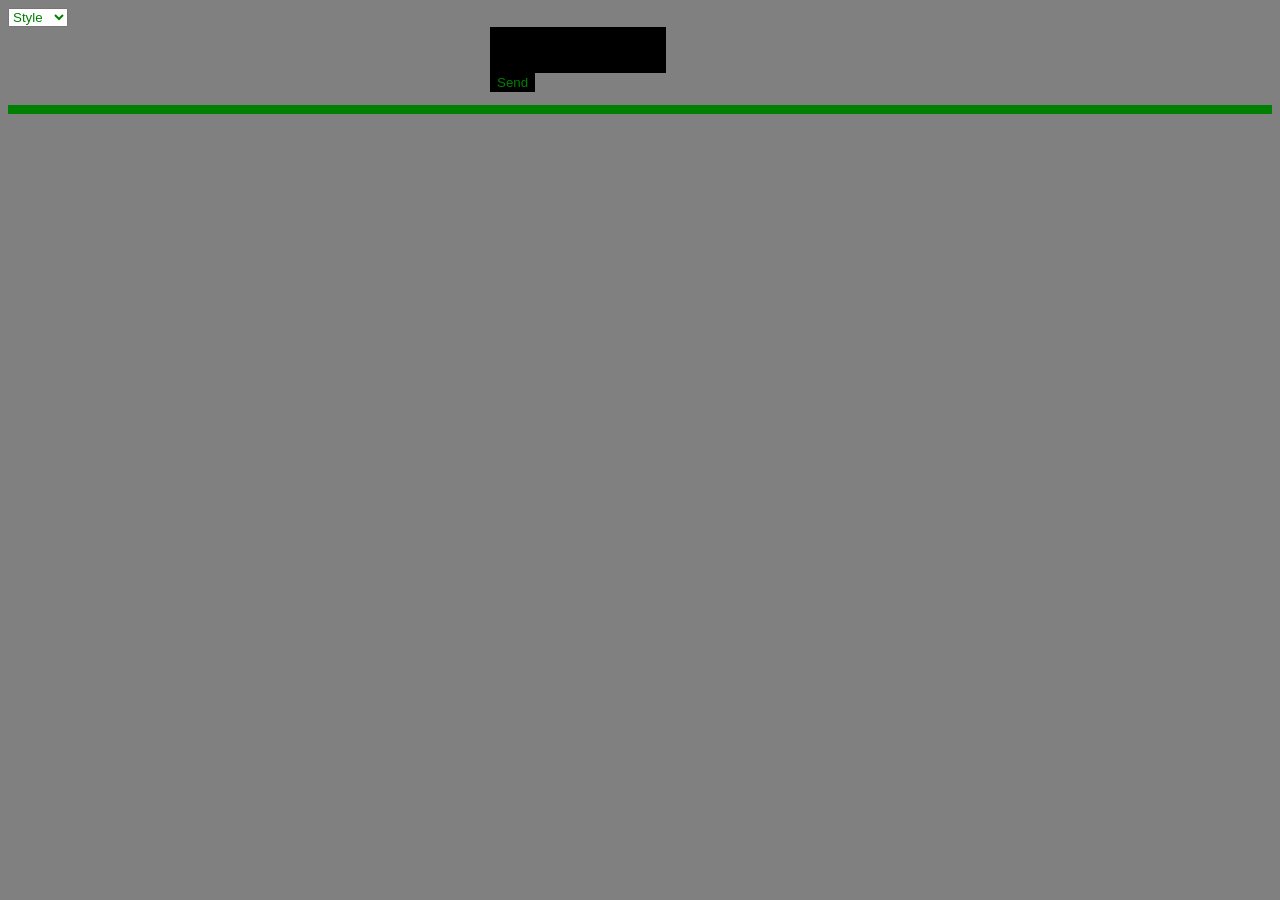
<file: a4special/x1/index.html>
<!DOCTYPE html>
<html>
	<head>
		<meta http-equiv="content-type" content="text/html;charset=UTF-8">
		<meta http-equiv="cache-control" content="max-age=0">
		<meta http-equiv="cache-control" content="no-cache">
		<meta http-equiv="expires" content="0">
		<meta http-equiv="expires" content="Tue, 01 Jan 1980 1:00:00 GMT">
		<meta http-equiv="pragma" content="no-cache">
		<meta name="viewport" content="width=device-width,initial-scale=1">
		<title>	a2	</title>
		<link rel="shortcut icon" href="favicon.ico">
		<link rel="stylesheet" type="text/css" href="css/adelia.css" title="Adelia" id="mainStylesheet">
		<link rel="alternate stylesheet" type="text/css" href="css/claire.css" title="Claire"><link rel="alternate stylesheet" type="text/css" href="css/taylor.css" title="Taylor">
	<script src="css/jquery.js"></script>
	<script src="css/tinyib.js"></script>
		</head>	
		
		<body>
		<select id="switchStylesheet"><option value="">Style</option>
		<option value="claire">Claire</option><option value="taylor">Taylor</option><option value="adelia">Adelia</option></select>	
		
		<div class="postarea">
		<div id="threadcreate">
                <form name="postform" id="postform" action="a.php" method="post">
		<td class="postblock">
	        <textarea name="field2" id="message"></textarea>
   <input type="submit" name="submit" value="Send">
     </td>
      </form>
    </div>
	
			
			
	
		<hr>

<br><br>
</file>
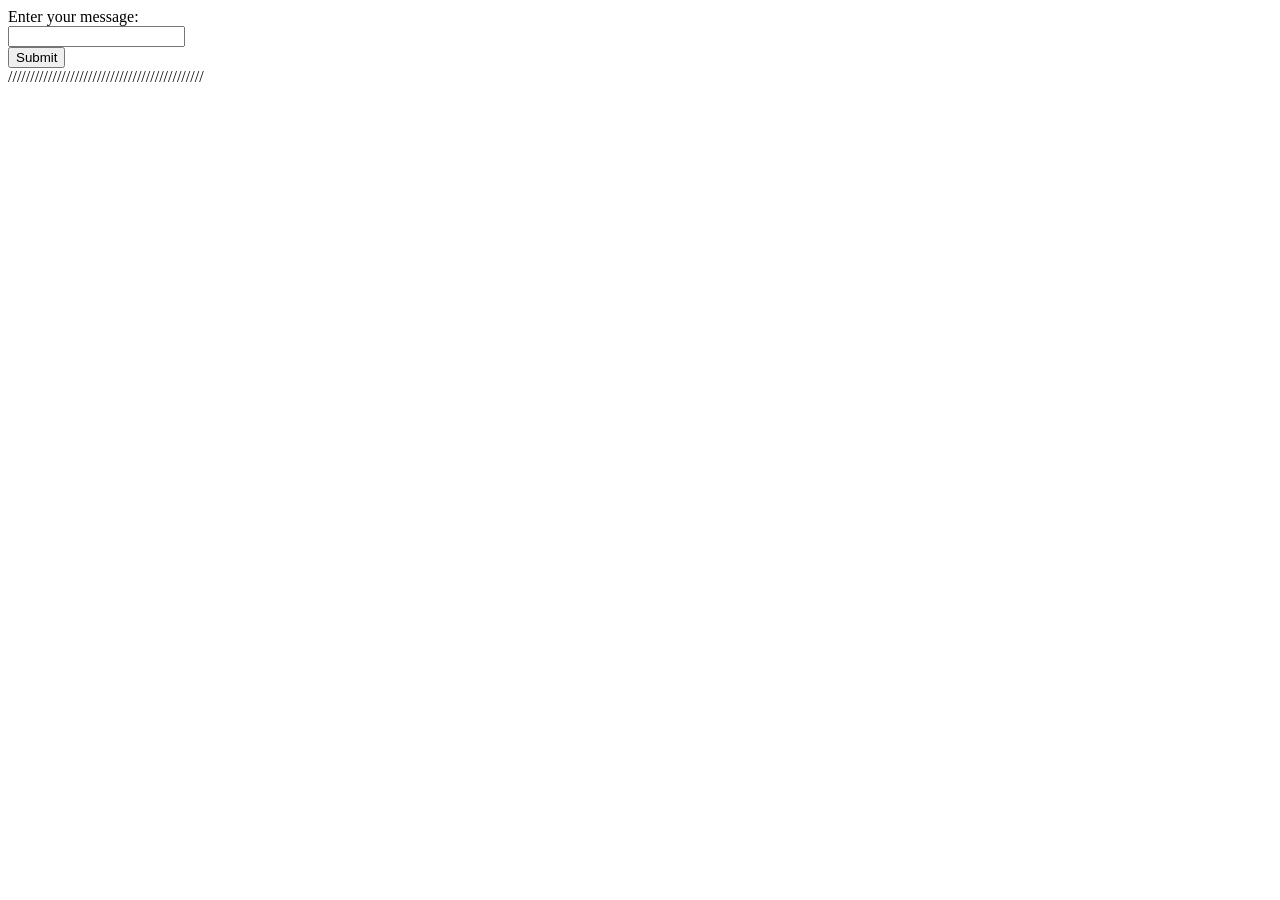
<file: bbboard5/1/index.html>
<!DOCTYPE html>
<html>
<head>
	<title>Message Input</title>
</head>
<body>
	<form action="a.php" method="POST">
		<label for="message">Enter your message:</label><br>
		<input type="text" id="message" name="message"><br>
		<input type="submit" value="Submit">
	</form>
////////////////////////////////////////////
</file>
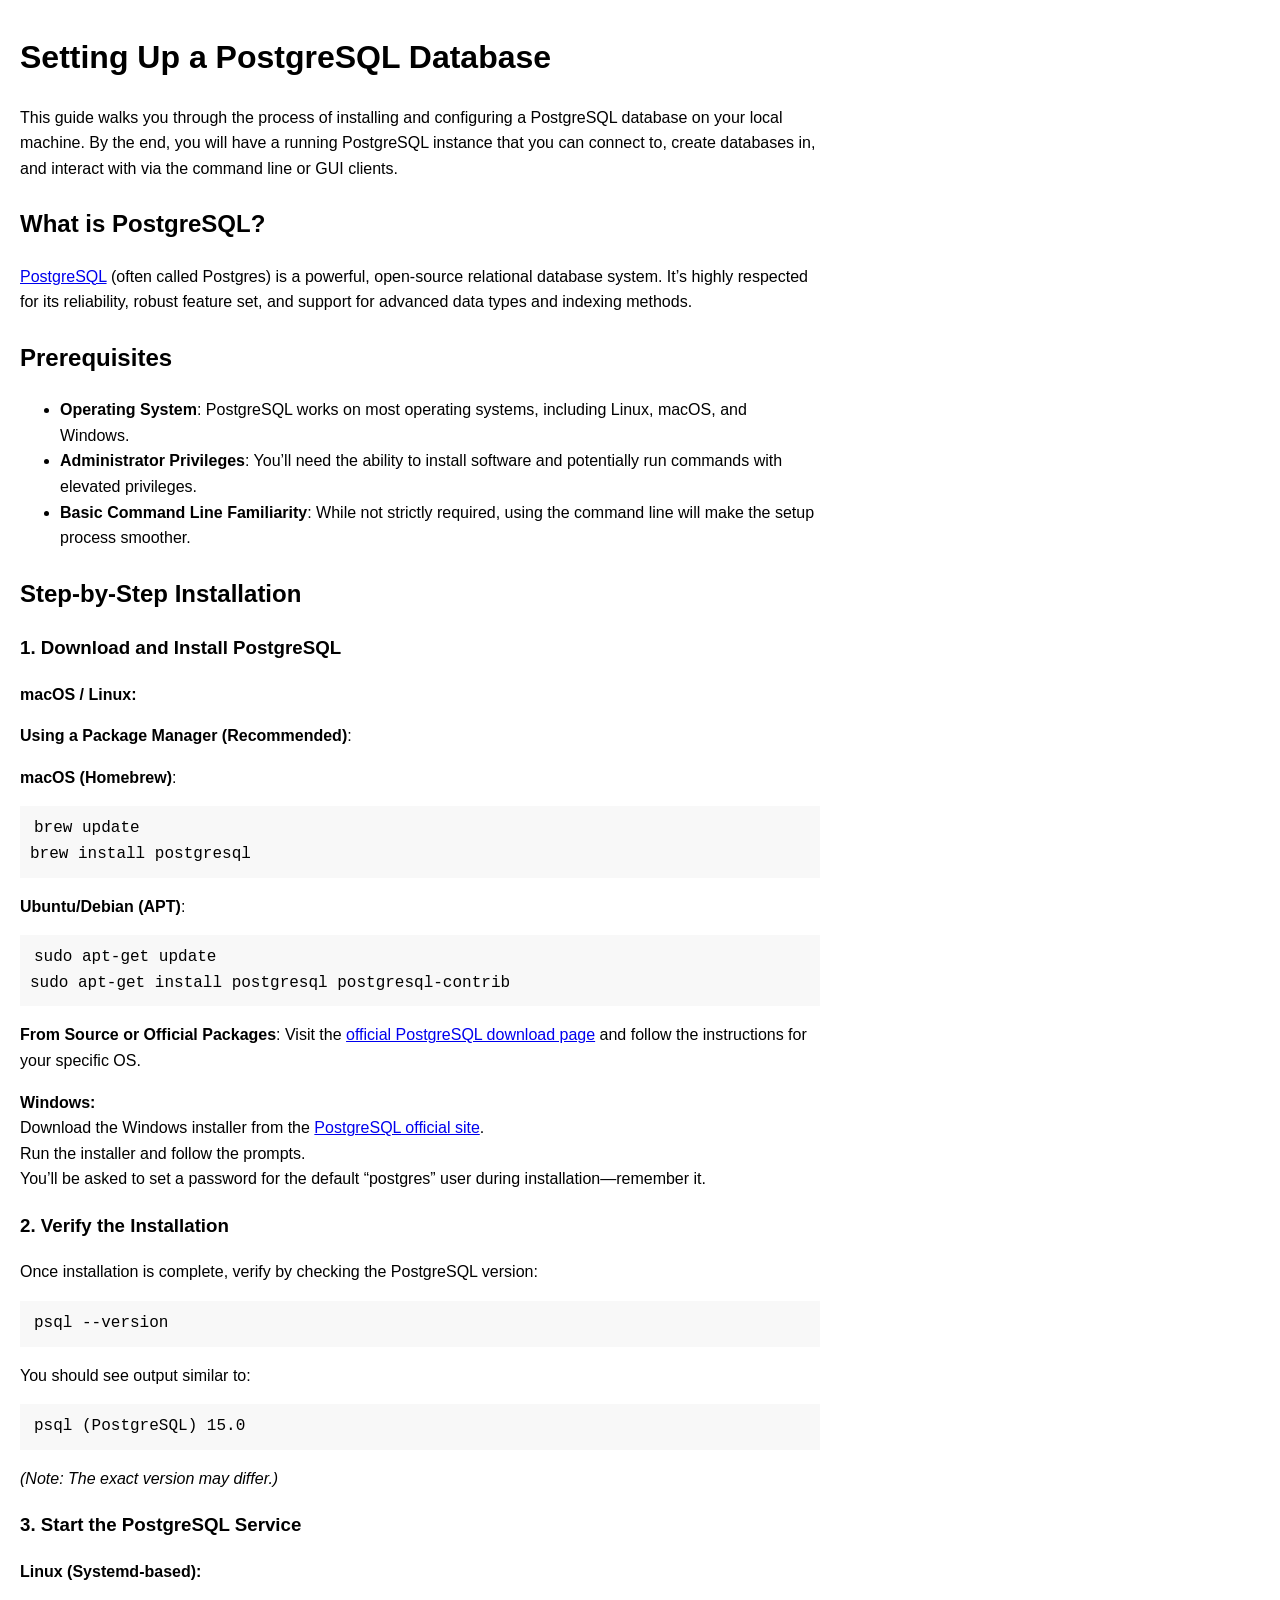
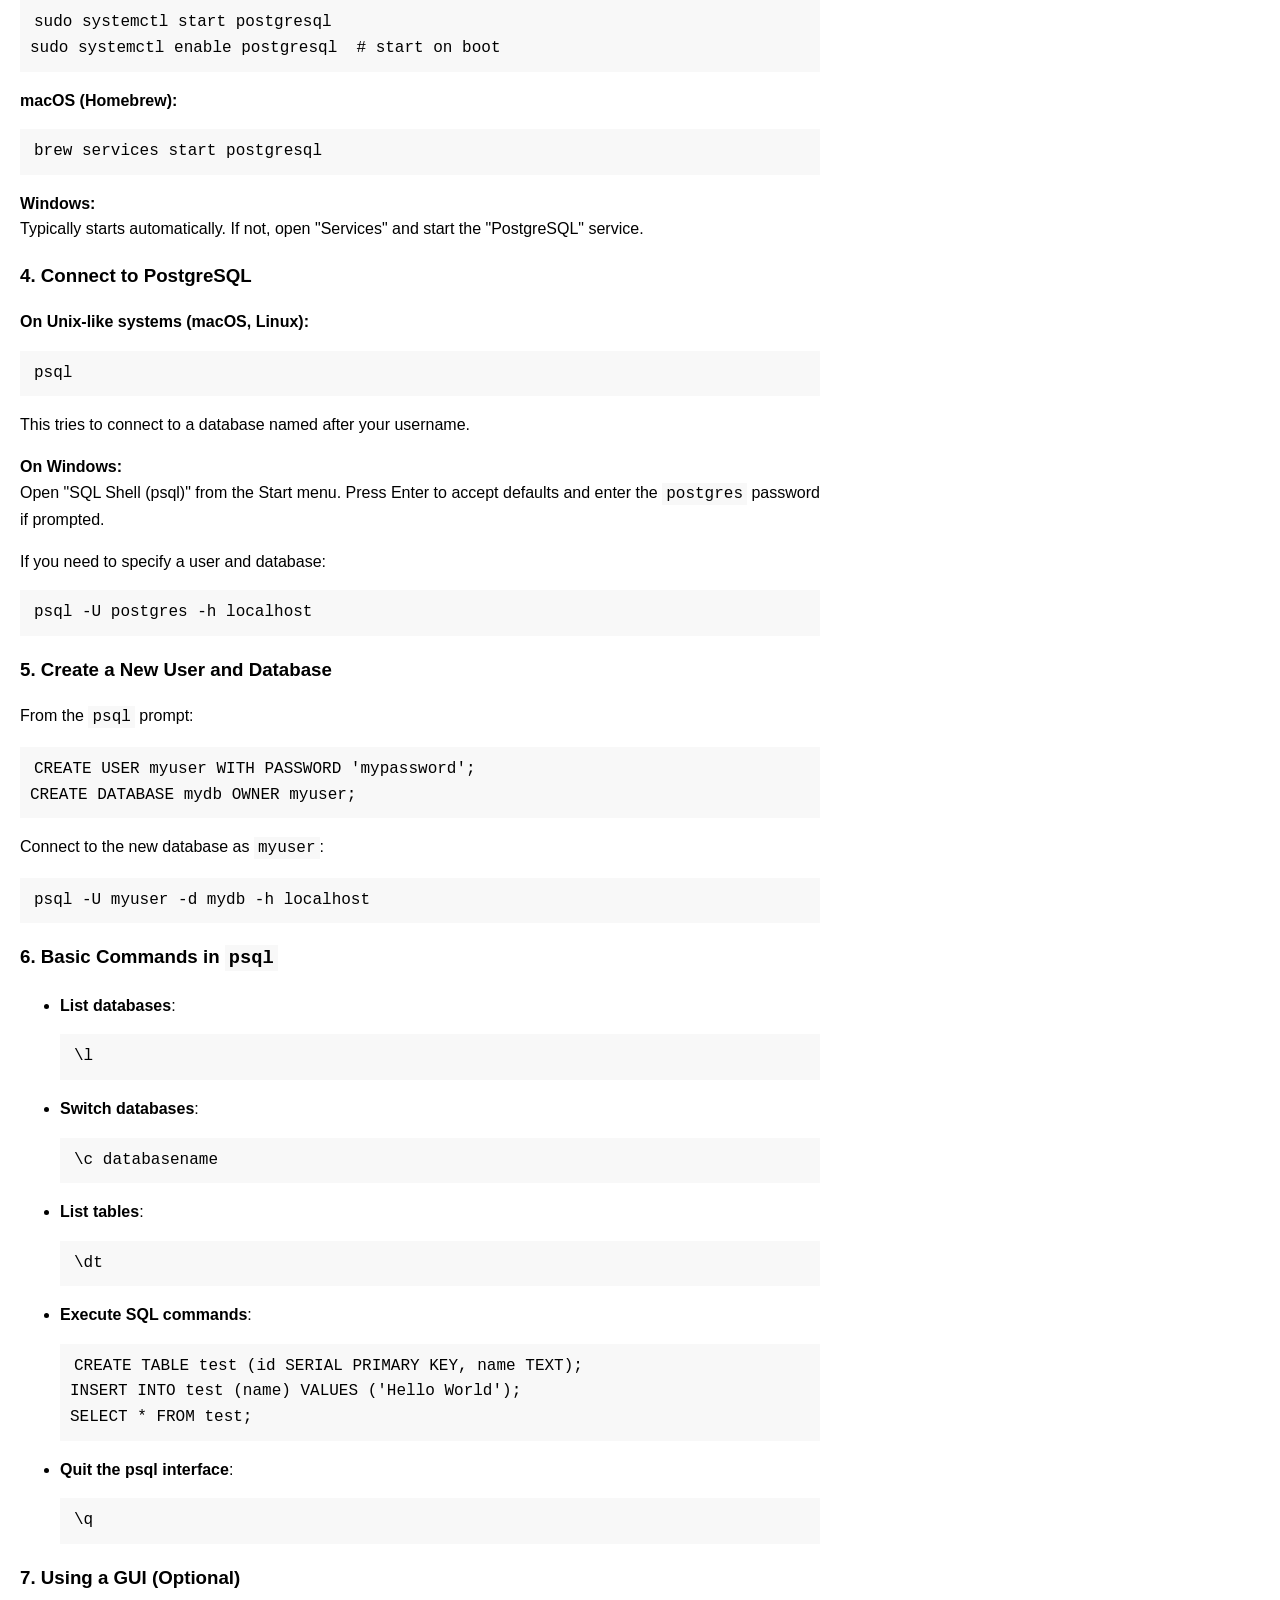
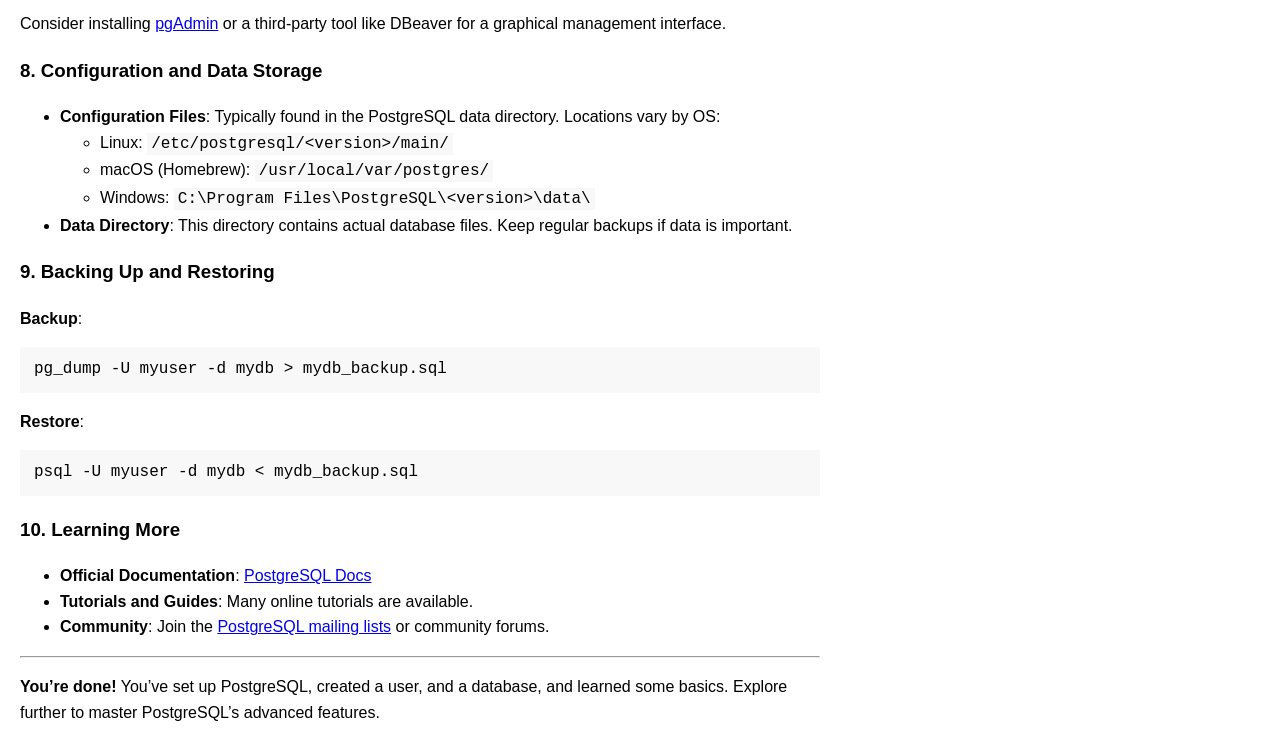
<file: aaaabest111/postgreSQL.html>
<!DOCTYPE html>
<html lang="en">
<head>
<meta charset="UTF-8" />
<meta name="viewport" content="width=device-width, initial-scale=1.0"/>
<title>Setting Up a PostgreSQL Database</title>
<style>
  body {
    font-family: Arial, sans-serif;
    line-height: 1.6;
    margin: 20px;
    max-width: 800px;
  }
  h1, h2, h3, h4 {
    margin-top: 1em;
  }
  code, pre {
    background: #f8f8f8;
    padding: 2px 4px;
    font-family: Consolas, Monaco, "Andale Mono", "Ubuntu Mono", monospace;
  }
  pre {
    overflow-x: auto;
    padding: 10px;
  }
</style>
</head>
<body>
<h1>Setting Up a PostgreSQL Database</h1>

<p>This guide walks you through the process of installing and configuring a PostgreSQL database on your local machine. By the end, you will have a running PostgreSQL instance that you can connect to, create databases in, and interact with via the command line or GUI clients.</p>

<h2>What is PostgreSQL?</h2>

<p><a href="https://www.postgresql.org/">PostgreSQL</a> (often called Postgres) is a powerful, open-source relational database system. It’s highly respected for its reliability, robust feature set, and support for advanced data types and indexing methods.</p>

<h2>Prerequisites</h2>

<ul>
  <li><strong>Operating System</strong>: PostgreSQL works on most operating systems, including Linux, macOS, and Windows.</li>
  <li><strong>Administrator Privileges</strong>: You’ll need the ability to install software and potentially run commands with elevated privileges.</li>
  <li><strong>Basic Command Line Familiarity</strong>: While not strictly required, using the command line will make the setup process smoother.</li>
</ul>

<h2>Step-by-Step Installation</h2>

<h3>1. Download and Install PostgreSQL</h3>

<p><strong>macOS / Linux:</strong></p>

<p><strong>Using a Package Manager (Recommended)</strong>:</p>
<p><strong>macOS (Homebrew)</strong>:</p>
<pre><code>brew update
brew install postgresql
</code></pre>

<p><strong>Ubuntu/Debian (APT)</strong>:</p>
<pre><code>sudo apt-get update
sudo apt-get install postgresql postgresql-contrib
</code></pre>

<p><strong>From Source or Official Packages</strong>:  
Visit the <a href="https://www.postgresql.org/download/">official PostgreSQL download page</a> and follow the instructions for your specific OS.</p>

<p><strong>Windows:</strong><br/>
Download the Windows installer from the <a href="https://www.postgresql.org/download/windows/">PostgreSQL official site</a>.<br/>
Run the installer and follow the prompts.<br/>
You’ll be asked to set a password for the default “postgres” user during installation—remember it.</p>

<h3>2. Verify the Installation</h3>

<p>Once installation is complete, verify by checking the PostgreSQL version:</p>
<pre><code>psql --version
</code></pre>

<p>You should see output similar to:</p>
<pre><code>psql (PostgreSQL) 15.0
</code></pre>

<p><em>(Note: The exact version may differ.)</em></p>

<h3>3. Start the PostgreSQL Service</h3>

<p><strong>Linux (Systemd-based):</strong></p>
<pre><code>sudo systemctl start postgresql
sudo systemctl enable postgresql  # start on boot
</code></pre>

<p><strong>macOS (Homebrew):</strong></p>
<pre><code>brew services start postgresql
</code></pre>

<p><strong>Windows:</strong><br/>
Typically starts automatically. If not, open "Services" and start the "PostgreSQL" service.</p>

<h3>4. Connect to PostgreSQL</h3>

<p><strong>On Unix-like systems (macOS, Linux):</strong></p>
<pre><code>psql
</code></pre>

<p>This tries to connect to a database named after your username.</p>

<p><strong>On Windows:</strong><br/>
Open "SQL Shell (psql)" from the Start menu. Press Enter to accept defaults and enter the <code>postgres</code> password if prompted.</p>

<p>If you need to specify a user and database:</p>
<pre><code>psql -U postgres -h localhost
</code></pre>

<h3>5. Create a New User and Database</h3>

<p>From the <code>psql</code> prompt:</p>
<pre><code>CREATE USER myuser WITH PASSWORD 'mypassword';
CREATE DATABASE mydb OWNER myuser;
</code></pre>

<p>Connect to the new database as <code>myuser</code>:</p>
<pre><code>psql -U myuser -d mydb -h localhost
</code></pre>

<h3>6. Basic Commands in <code>psql</code></h3>

<ul>
  <li><strong>List databases</strong>:  
    <pre><code>\l
</code></pre></li>
  <li><strong>Switch databases</strong>:  
    <pre><code>\c databasename
</code></pre></li>
  <li><strong>List tables</strong>:  
    <pre><code>\dt
</code></pre></li>
  <li><strong>Execute SQL commands</strong>:  
    <pre><code>CREATE TABLE test (id SERIAL PRIMARY KEY, name TEXT);
INSERT INTO test (name) VALUES ('Hello World');
SELECT * FROM test;
</code></pre></li>
  <li><strong>Quit the psql interface</strong>:  
    <pre><code>\q
</code></pre></li>
</ul>

<h3>7. Using a GUI (Optional)</h3>

<p>Consider installing <a href="https://www.pgadmin.org/">pgAdmin</a> or a third-party tool like DBeaver for a graphical management interface.</p>

<h3>8. Configuration and Data Storage</h3>

<ul>
  <li><strong>Configuration Files</strong>:  
    Typically found in the PostgreSQL data directory. Locations vary by OS:
    <ul>
      <li>Linux: <code>/etc/postgresql/&lt;version&gt;/main/</code></li>
      <li>macOS (Homebrew): <code>/usr/local/var/postgres/</code></li>
      <li>Windows: <code>C:\Program Files\PostgreSQL\&lt;version&gt;\data\</code></li>
    </ul>
  </li>
  <li><strong>Data Directory</strong>:  
    This directory contains actual database files. Keep regular backups if data is important.
  </li>
</ul>

<h3>9. Backing Up and Restoring</h3>

<p><strong>Backup</strong>:</p>
<pre><code>pg_dump -U myuser -d mydb > mydb_backup.sql
</code></pre>

<p><strong>Restore</strong>:</p>
<pre><code>psql -U myuser -d mydb < mydb_backup.sql
</code></pre>

<h3>10. Learning More</h3>

<ul>
  <li><strong>Official Documentation</strong>: <a href="https://www.postgresql.org/docs/">PostgreSQL Docs</a></li>
  <li><strong>Tutorials and Guides</strong>: Many online tutorials are available.</li>
  <li><strong>Community</strong>: Join the <a href="https://www.postgresql.org/list/">PostgreSQL mailing lists</a> or community forums.</li>
</ul>

<hr />

<p><strong>You’re done!</strong> You’ve set up PostgreSQL, created a user, and a database, and learned some basics. Explore further to master PostgreSQL’s advanced features.</p>
</body>
</html>
</file>
<file: a4special/x1/css/adelia.css>
html {
    height: 100%;
}

body {
  background-color: grey;

}

* {
  color: green;
  font-family: arial,helvetica,sans-serif;
  font-size: 10pt;
}



.reply {
  background-color: black;
  display: table;
  border-left: 1px solid #000000;
  border-top: 1px solid #000000;
  border-right: 1px solid #000000;
  border-bottom:  1px solid #000000;
  padding: 7px;
    word-wrap: break-word;
    word-break: break-all;
}

.message {
  
   padding: 7px;
    word-wrap: break-word;
    word-break: break-all;
}

#message {
  color: green;
  background-color: black;
  display: table;
  border-left: 1px solid black;
  border-top: 1px solid black;
  border-right: 1px solid black;
  border-bottom:  1px solid black;
  padding: 7px;
}

input[type=submit]:hover {
  background-color: red;
}

input[type=submit] {
  color: green;
  background-color: black;
  border-left: 1px solid #000000;
  border-top: 1px solid #000000;
  border-right: 1px solid #000000;
  border-bottom:  1px solid #000000;
  
}




#threadcreate {
  margin: 0 auto;
  width: 300px;
}




#greentext {
  color: #789922;
}


hr {
  display: block;
  height: 1px;
  border: 0;
  border-top: 9px solid green;
  margin: 1em 0;
  padding: 0;
}
</file>
<file: a4special/x1/css/claire.css>
html {
    height: 100%;
}

body {
 color: green;
 background-color: #000000;
 
}

input[type=submit]:hover {
  background-color: yellow;
}

input[type=submit] {
  background-color: #45a049;
}

#threadcreate {
  margin: 0 auto;
  width: 300px;
}



.reply {
  background-color: #000000;
  display: table;
  border-left: 1px solid green;
  border-top: 1px solid green;
  border-right: 1px solid green;
  border-bottom:  1px solid green;
  padding: 40px;
    word-wrap: break-word;
    word-break: break-all;
}
.message {
  background-color: #000000;
   padding: 7px;
  word-wrap: break-word;
    word-break: break-all;
}

#message {
  background-color: green;
  display: table;
  border-left: 1px dashed green;
  border-top: 1px dashed green;
  border-right: 1px dashed green;
  border-bottom:  1px dashed green;
  padding: 7px;

}


#body {
  padding-left: 20px;
}

#greentext {
  color: #789922;
}

#postcontainer {
  background-color: #save;
  display: table;
  border-left: 1px solid #F1F3FD;
  border-top: 1px solid #F1F3FD;
  border-right: 1px solid #A0AAE9;
  border-bottom:  1px solid #A0AAE9;
   word-wrap: break-word;
    word-break: break-all;
}

hr {
  display: block;
  height: 1px;
  border: 0;
  border-top: 1px solid #B7C5D9;
  margin: 1em 0;
  padding: 0;
}
</file>
<file: a4special/x1/css/taylor.css>
html {
    height: 100%;
}

body {
  background-color: #EEF2FF;
  background: -webkit-linear-gradient(#D1D5EE, #EEF2FF); /* For Safari 5.1 to 6.0 */
  background: -o-linear-gradient(#D1D5EE, #EEF2FF); /* For Opera 11.1 to 12.0 */
  background: -moz-linear-gradient(#D1D5EE, #EEF2FF); /* For Firefox 3.6 to 15 */
  background: linear-gradient(#D1D5EE, #EEF2FF); /* Standard syntax */
  height: 100%;
  background-repeat: no-repeat;
  background-attachment: fixed;
}




.userdelete {
 display:none;
}






input[type=checkbox]{
    position:absolute;
    opacity: 0;
    z-index: -9999;
}

* {
  color: #000;
  font-family: arial,helvetica,sans-serif;
  font-size: 10pt;
}


.reply {
  background-color: #D1D5EE;
  display: table;
  border-left: 1px solid #F1F3FD;
  border-top: 1px solid #F1F3FD;
  border-right: 1px solid #A0AAE9;
  border-bottom:  1px solid #A0AAE9;
  padding: 7px;
    word-wrap: break-word;
    word-break: break-all;
}
.message {

   padding: 7px;
  word-wrap: break-word;
    word-break: break-all;
}

#message {
  background-color: #D1D5EE;
  display: table;
  border-left: 1px solid #F1F3FD;
  border-top: 1px solid #F1F3FD;
  border-right: 1px solid #A0AAE9;
  border-bottom:  1px solid #A0AAE9;
  padding: 7px;
    word-wrap: break-word;
    word-break: break-all;
}


#logo {
  display: block;
  margin-left: auto;
  margin-right: auto;
}

#boardname {
  font-weight: bold;
  font-size: 20px;
  text-align: center;
}

#threadlabel {
  vertical-align: top;
}

#threadcreate {
  margin: 0 auto;
  width: 300px;
}

#thumb {
  display: block;
  max-width:330px;
  max-height:195px;
  width: auto;
  height: auto;
  float:left;
  margin-left: 5px;
}

#posttitle {
  font-weight: bold;
  color: blue;
}

#name {
  font-weight: bold;
  color: #789922;
}

#posttitle {
  padding-left: 20px;
}

#body {
  padding-left: 20px;
}

#greentext {
  color: #789922;
}

#postcontainer {
  background-color: #D1D5EE;
  display: table;
  border-left: 1px solid #F1F3FD;
  border-top: 1px solid #F1F3FD;
  border-right: 1px solid #A0AAE9;
  border-bottom:  1px solid #A0AAE9;
   word-wrap: break-word;
    word-break: break-all;
}
#metadata {
  margin-left: 5px;
}

#date {
  margin-right: 5px;
}

hr {
  display: block;
  height: 1px;
  border: 0;
  border-top: 1px solid #B7C5D9;
  margin: 1em 0;
  padding: 0;
}
</file>
